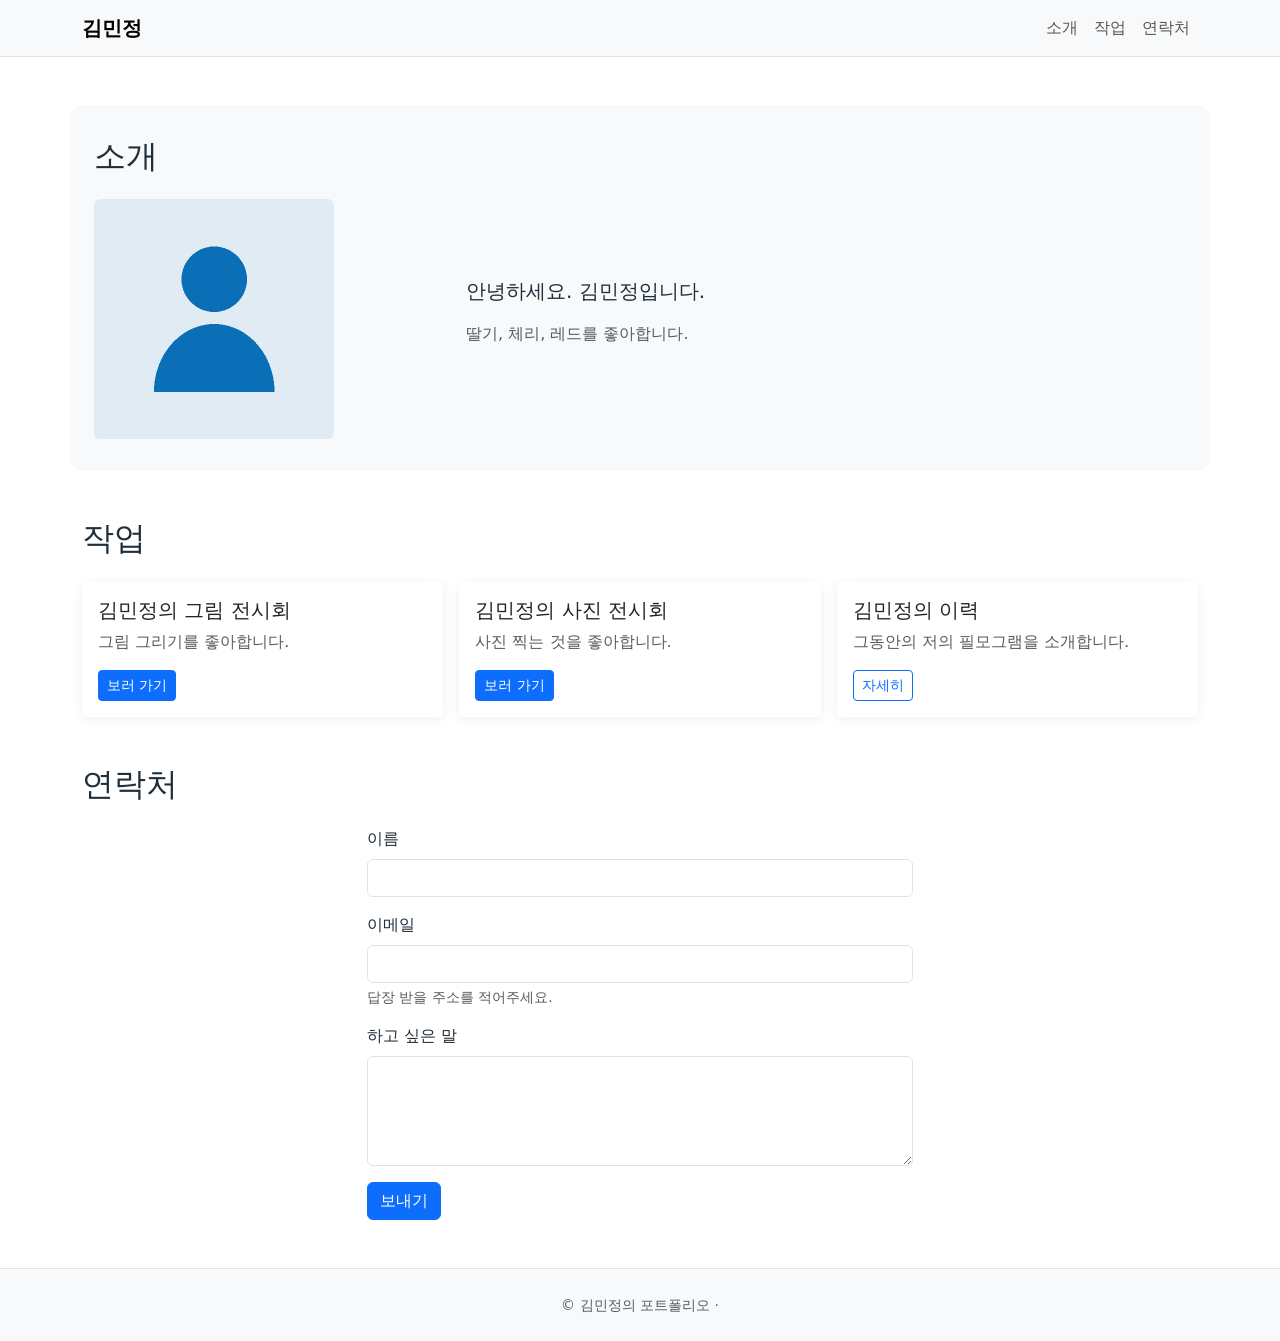
<file: day08/index.html>
<!doctype html>
<html lang="ko">
  <head>
    <meta charset="UTF-8" />
    <meta name="viewport" content="width=device-width, initial-scale=1.0" />
    <title>김민정— 소개</title>

    <!-- Bootstrap 먼저, 내 CSS는 그 뒤에 -->
    <link
      href="https://cdn.jsdelivr.net/npm/bootstrap@5.3.8/dist/css/bootstrap.min.css"
      rel="stylesheet"
    />
    <link href="style.css" rel="stylesheet" />
  </head>

  <body>
    <!-- ── Navbar : 992px 아래에서 접힙니다 ── -->
    <header>
      <nav class="navbar navbar-expand-lg bg-light border-bottom">
        <div class="container">
          <a class="navbar-brand fw-bold" href="#">김민정</a>
          <button
            class="navbar-toggler"
            type="button"
            data-bs-toggle="collapse"
            data-bs-target="#menu"
            aria-controls="menu"
            aria-expanded="false"
            aria-label="메뉴 열기"
          >
            <span class="navbar-toggler-icon"></span>
          </button>
          <div class="collapse navbar-collapse" id="menu">
            <ul class="navbar-nav ms-auto">
              <li class="nav-item">
                <a class="nav-link" href="#intro">소개</a>
              </li>
              <li class="nav-item">
                <a class="nav-link" href="#works">작업</a>
              </li>
              <li class="nav-item">
                <a class="nav-link" href="#contact">연락처</a>
              </li>
            </ul>
          </div>
        </div>
      </nav>
    </header>

    <main>
      <!-- ── 소개 : 사진 4칸 + 글 8칸 ── -->
      <section id="intro" class="container my-5">
        <h2 class="mb-4">소개</h2>
        <div class="row g-4 align-items-center">
          <div class="col-12 col-md-4">
            <img
              src="me.jpg"
              alt="김민정의 프로필 사진"
              class="img-fluid rounded"
              width="240"
              height="240"
            />
          </div>
          <div class="col-12 col-md-8">
            <p class="lead">안녕하세요. 김민정입니다.</p>
            <p class="text-body-secondary">
              딸기, 체리, 레드를 좋아합니다.
            </p>
          </div>
        </div>
      </section>

      <!-- ── 작업 : 1열 → 2열 → 3열 ── -->
      <section id="works" class="container my-5">
        <h2 class="mb-4">작업</h2>
        <div class="row g-3">
          <div class="col-12 col-md-6 col-lg-4">
            <div class="card h-100">
              <div class="card-body">
                <h3 class="card-title h5">김민정의 그림 전시회</h3>
                <p class="card-text text-body-secondary">
                  그림 그리기를 좋아합니다.
                </p>
                <a href="#" class="btn btn-primary btn-sm">보러 가기</a>
              </div>
            </div>
          </div>
          <div class="col-12 col-md-6 col-lg-4">
            <div class="card h-100">
              <div class="card-body">
                <h3 class="card-title h5">김민정의 사진 전시회</h3>
                <p class="card-text text-body-secondary">
                  사진 찍는 것을 좋아합니다.
                </p>
                <a href="#" class="btn btn-primary btn-sm">보러 가기</a>
              </div>
            </div>
          </div>
          <div class="col-12 col-md-6 col-lg-4">
            <div class="card h-100">
              <div class="card-body">
                <h3 class="card-title h5">김민정의 이력</h3>
                <p class="card-text text-body-secondary">
                  그동안의 저의 필모그램을 소개합니다.
                </p>
                <button
                  class="btn btn-outline-primary btn-sm"
                  data-bs-toggle="modal"
                  data-bs-target="#detail"
                >
                  자세히
                </button>
              </div>
            </div>
          </div>
        </div>
      </section>

      <!-- ── 연락처 : 넓은 화면에서 가운데 ── -->
      <section id="contact" class="container my-5">
        <h2 class="mb-4">연락처</h2>
        <div class="row">
          <div class="col-12 col-lg-6 mx-auto">
            <form>
              <div class="mb-3">
                <label for="name" class="form-label">이름</label>
                <input
                  type="text"
                  class="form-control"
                  id="name"
                  name="name"
                  required
                />
              </div>
              <div class="mb-3">
                <label for="email" class="form-label">이메일</label>
                <input
                  type="email"
                  class="form-control"
                  id="email"
                  name="email"
                  required
                />
                <div class="form-text">답장 받을 주소를 적어주세요.</div>
              </div>
              <div class="mb-3">
                <label for="message" class="form-label">하고 싶은 말</label>
                <textarea
                  class="form-control"
                  id="message"
                  name="message"
                  rows="4"
                ></textarea>
              </div>
              <button type="submit" class="btn btn-primary">보내기</button>
            </form>
          </div>
        </div>
      </section>
    </main>

    <footer class="bg-light border-top py-4">
      <div class="container text-center text-body-secondary">
        <small>© 김민정의 포트폴리오 · </small>
      </div>
    </footer>

    <!-- ── Modal : 버튼의 target과 id가 짝입니다 ── -->
    <div class="modal fade" id="detail" tabindex="-1" aria-hidden="true">
      <div class="modal-dialog">
        <div class="modal-content">
          <div class="modal-header">
            <h5 class="modal-title">반응형 카드 목록</h5>
            <button
              type="button"
              class="btn-close"
              data-bs-dismiss="modal"
              aria-label="닫기"
            ></button>
          </div>
          <div class="modal-body">
            <p class="mb-0">
              CSS Grid와 미디어 쿼리로 만들었습니다. 768px에서 2열, 1024px에서
              3열이 됩니다.
            </p>
          </div>
        </div>
      </div>
    </div>

    <!-- JS는 body 끝에 : Navbar 접힘과 Modal에 필요합니다 -->
    <script src="https://cdn.jsdelivr.net/npm/bootstrap@5.3.8/dist/js/bootstrap.bundle.min.js"></script>
  </body>
</html>
</file>
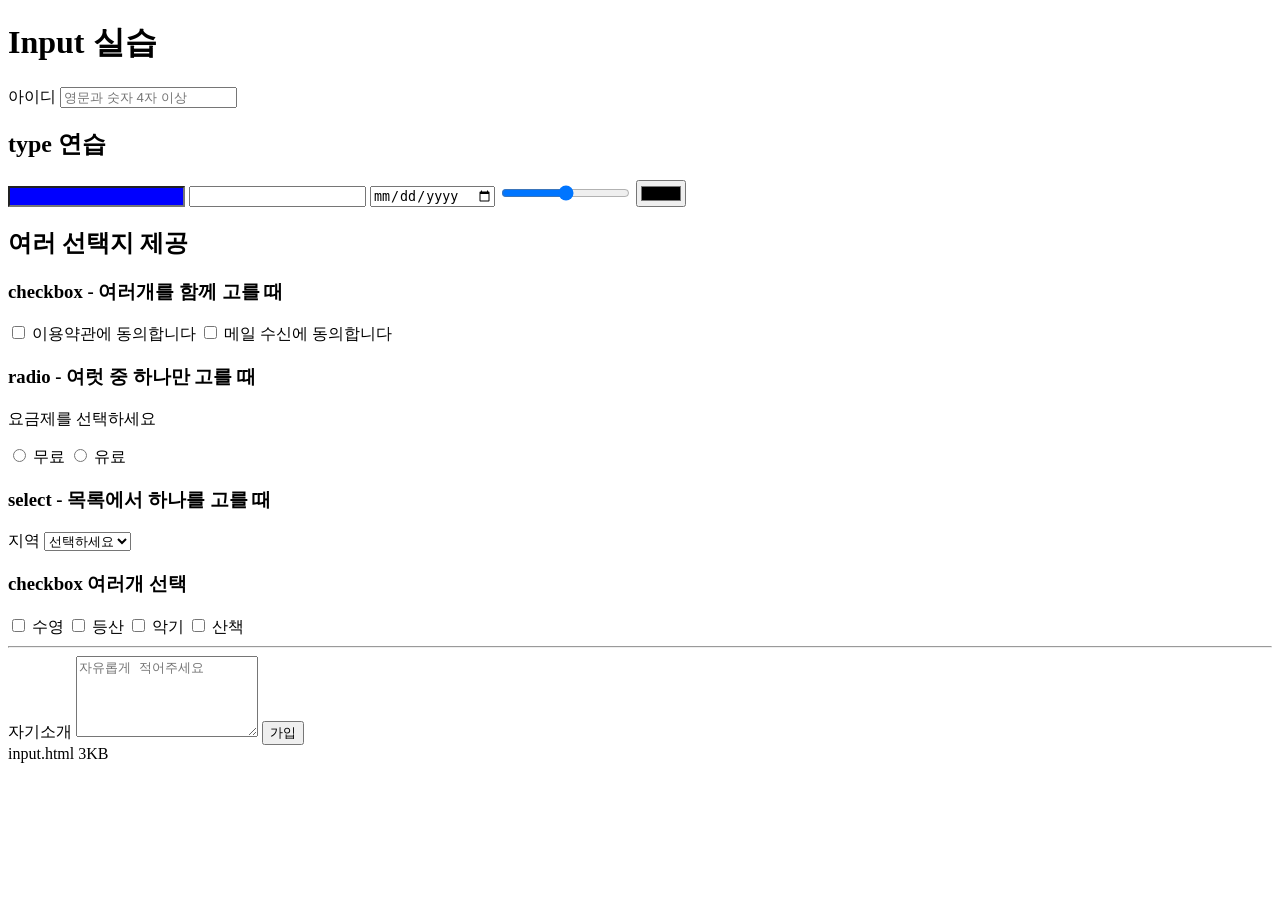
<file: day02/input.html>
<!doctype html>
<html lang="ko">
  <head>
    <meta charset="UTF-8" />
    <title>Input</title>
    <!-- 내부스타일 -->
    <style>
      input[type="email"] {
        background-color: blue;
        color: #fff;
      }
    </style>
  </head>
  <body>
    <h1>Input 실습</h1>
    <form action="/signup" method="get">
      <label for="userid">아이디</label>
      <input
        type="text"
        id="userid"
        name="userid"
        placeholder="영문과 숫자 4자 이상"
      />
      <div>
        <h2>type 연습</h2>
        <input type="email" name="user-email" />
        <input type="number" name="age" />
        <input type="date" name="birth" />
        <input type="range" name="slider" />
        <input type="color" name="user-color" />
      </div>
      <div>
        <h2>여러 선택지 제공</h2>
        <div>
          <h3>checkbox - 여러개를 함께 고를 때</h3>
          <input type="checkbox" id="tos" name="agree" value="tos" />
          <label for="tos">이용약관에 동의합니다</label>
          <input type="checkbox" id="mail" name="mail" value="yes" />
          <label for="mail">메일 수신에 동의합니다</label>
        </div>
        <div>
          <h3>radio - 여럿 중 하나만 고를 때</h3>
          <p>요금제를 선택하세요</p>
          <input type="radio" id="free" name="plan" value="free" />
          <label for="free">무료</label>
          <input type="radio" id="pro" name="plan" value="pro" />
          <label for="pro">유료</label>
        </div>
        <div>
          <h3>select - 목록에서 하나를 고를 때</h3>
          <label for="city">지역</label>
          <select id="city" name="city">
            <option value="">선택하세요</option>
            <option value="seoul">서울</option>
            <option value="busan">부산</option>
          </select>
        </div>
        <div>
          <h3>checkbox 여러개 선택</h3>
          <input type="checkbox" id="hobbit-swim" name="hobbit" value="swim" />
          <label for="hobbit-swim">수영</label>
          <input type="checkbox" id="hobbit-A" name="hobbit" value="A" />
          <label for="hobbit-A">등산</label>
          <input type="checkbox" id="hobbit-B" name="hobbit" value="B" />
          <label for="hobbit-B">악기</label>
          <input type="checkbox" id="hobbit-C" name="hobbit" value="C" />
          <label for="hobbit-C">산책</label>
        </div>
      </div>
      <hr />
      <label for="intro">자기소개</label>
      <textarea
        id="intro"
        name="intro"
        rows="5"
        placeholder="자유롭게 적어주세요"
      ></textarea>
      <button type="submit">가입</button>
    </form>
  </body>
</html>

input.html
3KB
</file>
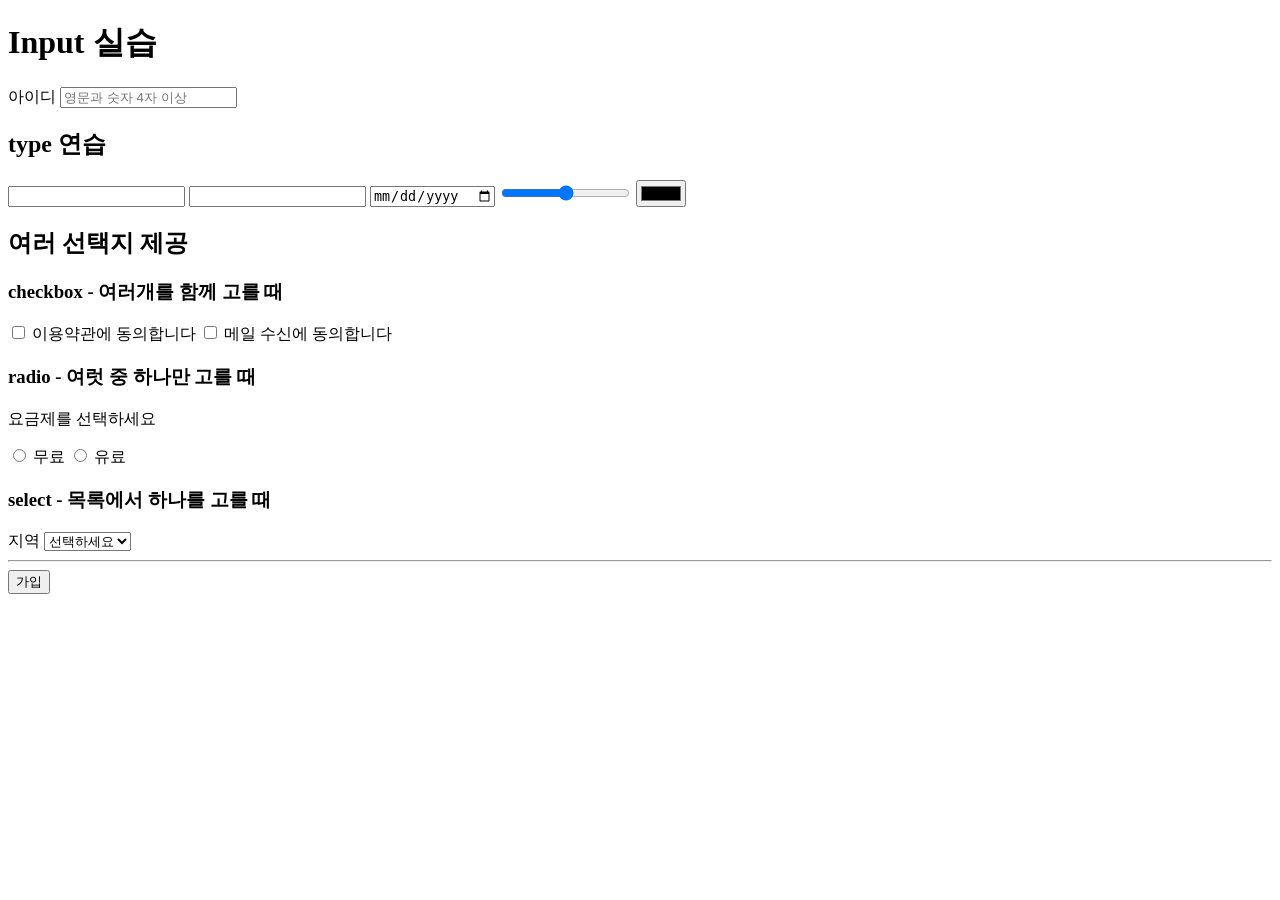
<file: day02/login.html>
<!doctype html>
<html lang="ko">
  <head>
    <meta charset="UTF-8" />
    <title>Input</title>
  </head>
  <body>
    <h1>Input 실습</h1>
    <form action="/signup" method="get">
      <label for="userid">아이디</label>
      <input
        type="text"
        id="userid"
        name="userid"
        placeholder="영문과 숫자 4자 이상"
      />
      <div>
        <h2>type 연습</h2>
        <input type="email" name="user-email" />
        <input type="number" name="age" />
        <input type="date" name="birth" />
        <input type="range" name="slider" />
        <input type="color" name="user-color" />
      </div>
      <div>
        <h2>여러 선택지 제공</h2>
        <div>
          <h3>checkbox - 여러개를 함께 고를 때</h3>
          <input type="checkbox" id="tos" name="agree" value="tos" />
          <label for="tos">이용약관에 동의합니다</label>
          <input type="checkbox" id="mail" name="mail" value="yes" />
          <label for="mail">메일 수신에 동의합니다</label>
        </div>
        <div>
          <h3>radio - 여럿 중 하나만 고를 때</h3>
          <p>요금제를 선택하세요</p>
          <input type="radio" id="free" name="plan" value="free" />
          <label for="free">무료</label>
          <input type="radio" id="pro" name="plan" value="pro" />
          <label for="pro">유료</label>
        </div>
        <div>
          <h3>select - 목록에서 하나를 고를 때</h3>
          <label for="city">지역</label>
          <select>
            <option value="">선택하세요</option>
            <option value="seoul">서울</option>
            <option value="busan">부산</option>
          </select>
        </div>
      </div>
      <hr />
      <button type="submit">가입</button>
    </form>
  </body>
</html>
</file>
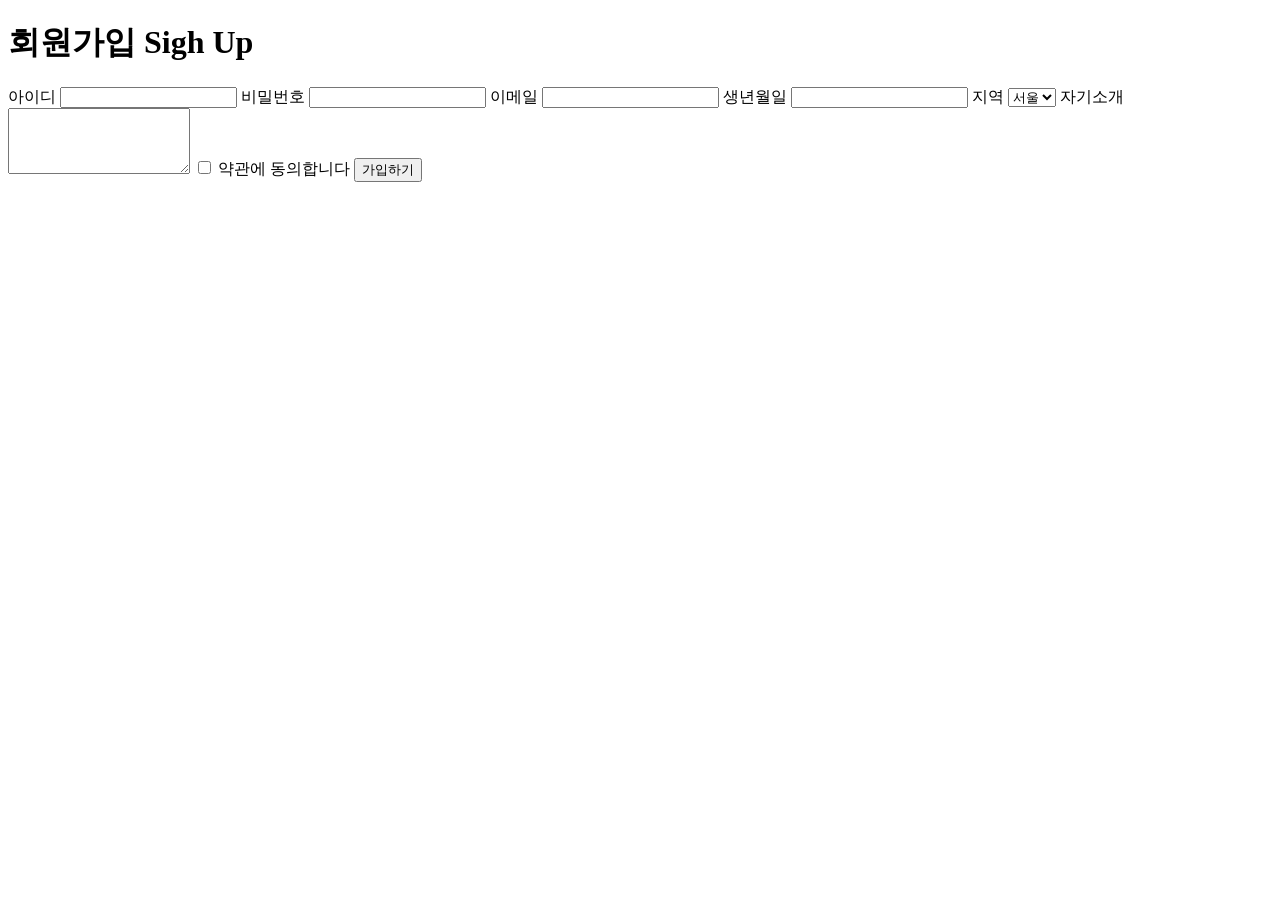
<file: day02/signup.html>
<!DOCTYPE html>
<html lang="ko">
    <head>
        <meta charset="UTF-8">
        <title>회원가입실습</title>
    </head>
    <body>
        <h1>회원가입 Sigh Up</h1>

<form action="/signup" method="post">
  <label for="userid">아이디</label>
  <input type="text" id="userid" name="userid" TODO 1>

  <label for="pw">비밀번호</label>
  <input type="TODO 2" id="pw" name="pw" required>

  <label for="email">이메일</label>
  <input type="TODO 3" id="email" name="email" required>

  <label for="birth">생년월일</label>
  <input type="TODO 4" id="birth" name="birth">

  <label for="city">지역</label>
  <select id="city" name="city">
    <option value="seoul">서울</option>
    TODO 5
  </select>

  <label for="intro">자기소개</label>
  <textarea id="intro" name="intro" rows="4"></textarea>

  <input type="checkbox" id="agree" name="agree" required>
  <label for="agree">약관에 동의합니다</label>

  <button type="TODO 6">가입하기</button>
</form>


    </body>
</html>
</file>
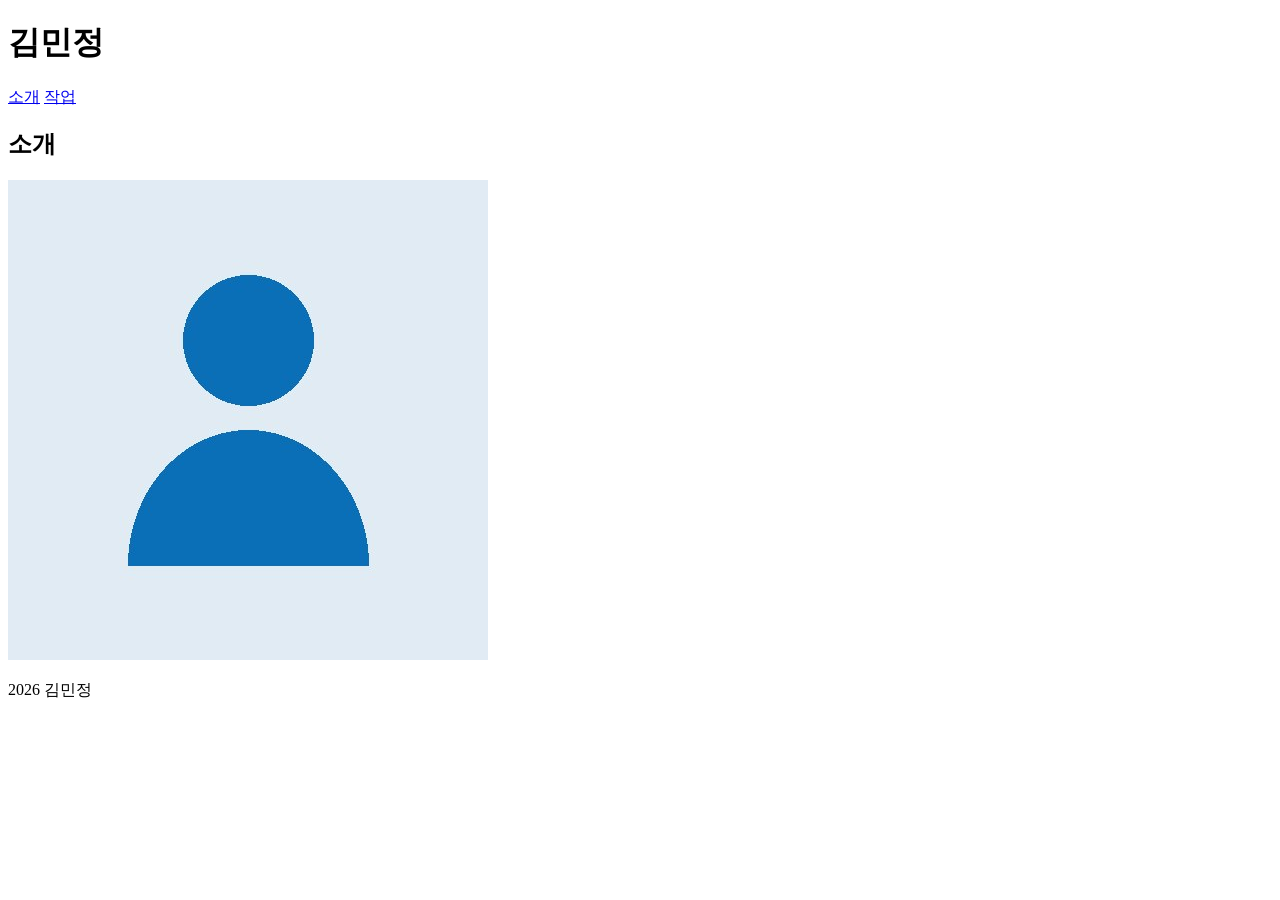
<file: day03/about-me.html>
<!DOCTYPE html>
<html lang="ko">
    <head>
        <meta charset="utf-8">
        <title>about me</title>
    </head>
    <body>
        <header>
            <h1>김민정</h1>
            <nav>
                <a href="#intro">소개</a>
                <a href="work">작업</a>
            </nav>
        </header>
        <main>
            <section id="intro">
                <h2>소개</h2>
                <img src="me.jpg" alt="프로필 사진" />
            
            </section>
        </main>
            <footer><p>2026 김민정</p></footer>
    </body>
</html>
</file>
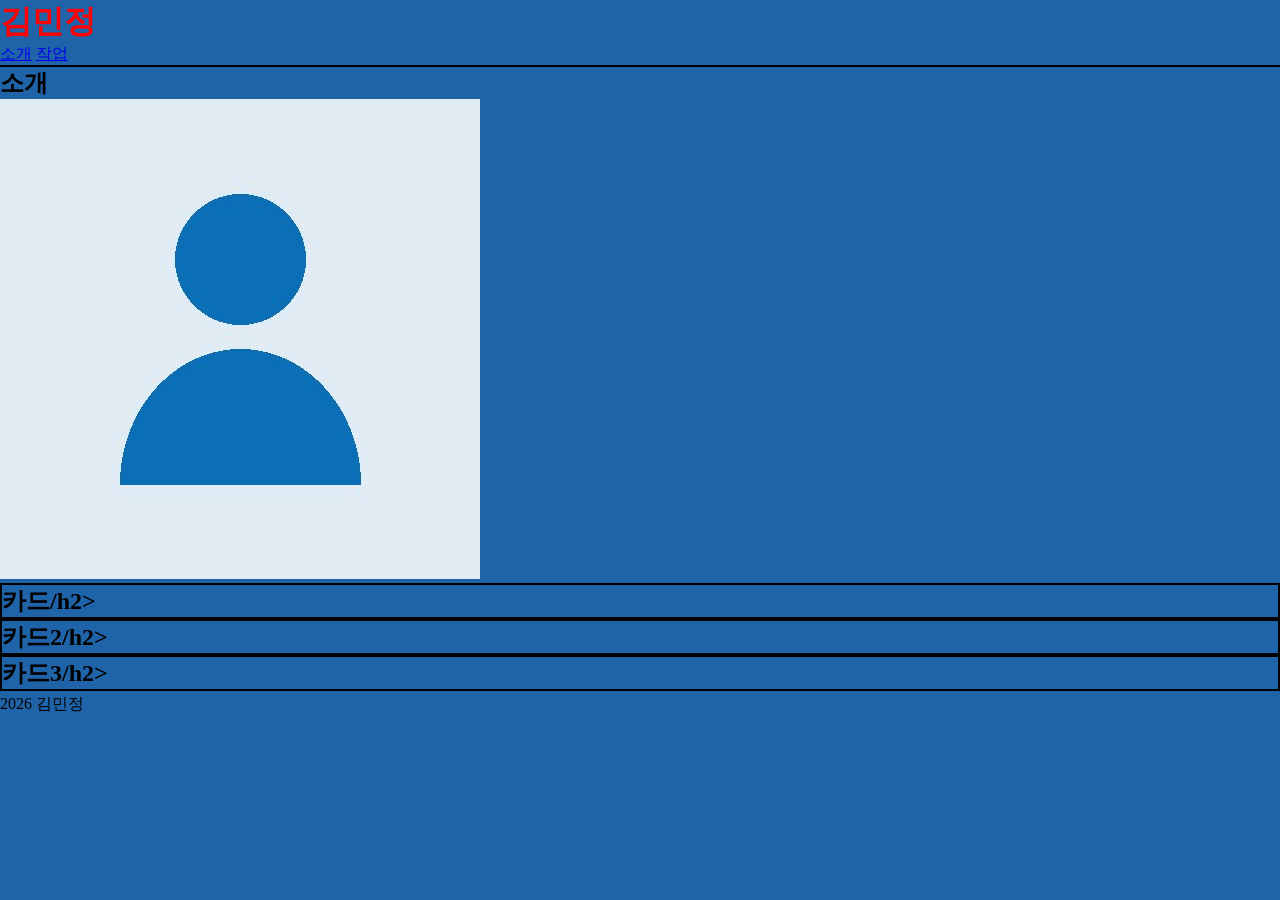
<file: day04/about-me.html>
<!DOCTYPE html>
<html lang="ko">
    <head>
        <meta charset="utf-8">
        <title>about me</title>
        <link rel="stylesheet" href="style.css">
    </head>
    <body>
        <header>
            <h1 id="title" class="blue">김민정</h1>
            <nav>
                <a href="#intro">소개</a>
                <a href="work">작업</a>
            </nav>
        </header>
        <main>
            <section id="intro">
                <h2>소개</h2>
                <img src="me.jpg" alt="프로필 사진" />
            
            </section>
            <article class="card">
              <h2>카드/h2>
            </article>
            <article class="card">
              <h2>카드2/h2>
            </article>
            <article class="card">
              <h2>카드3/h2>
            </article>
        </main>
            <footer><p>2026 김민정</p></footer>
    </body>
</html>
</file>
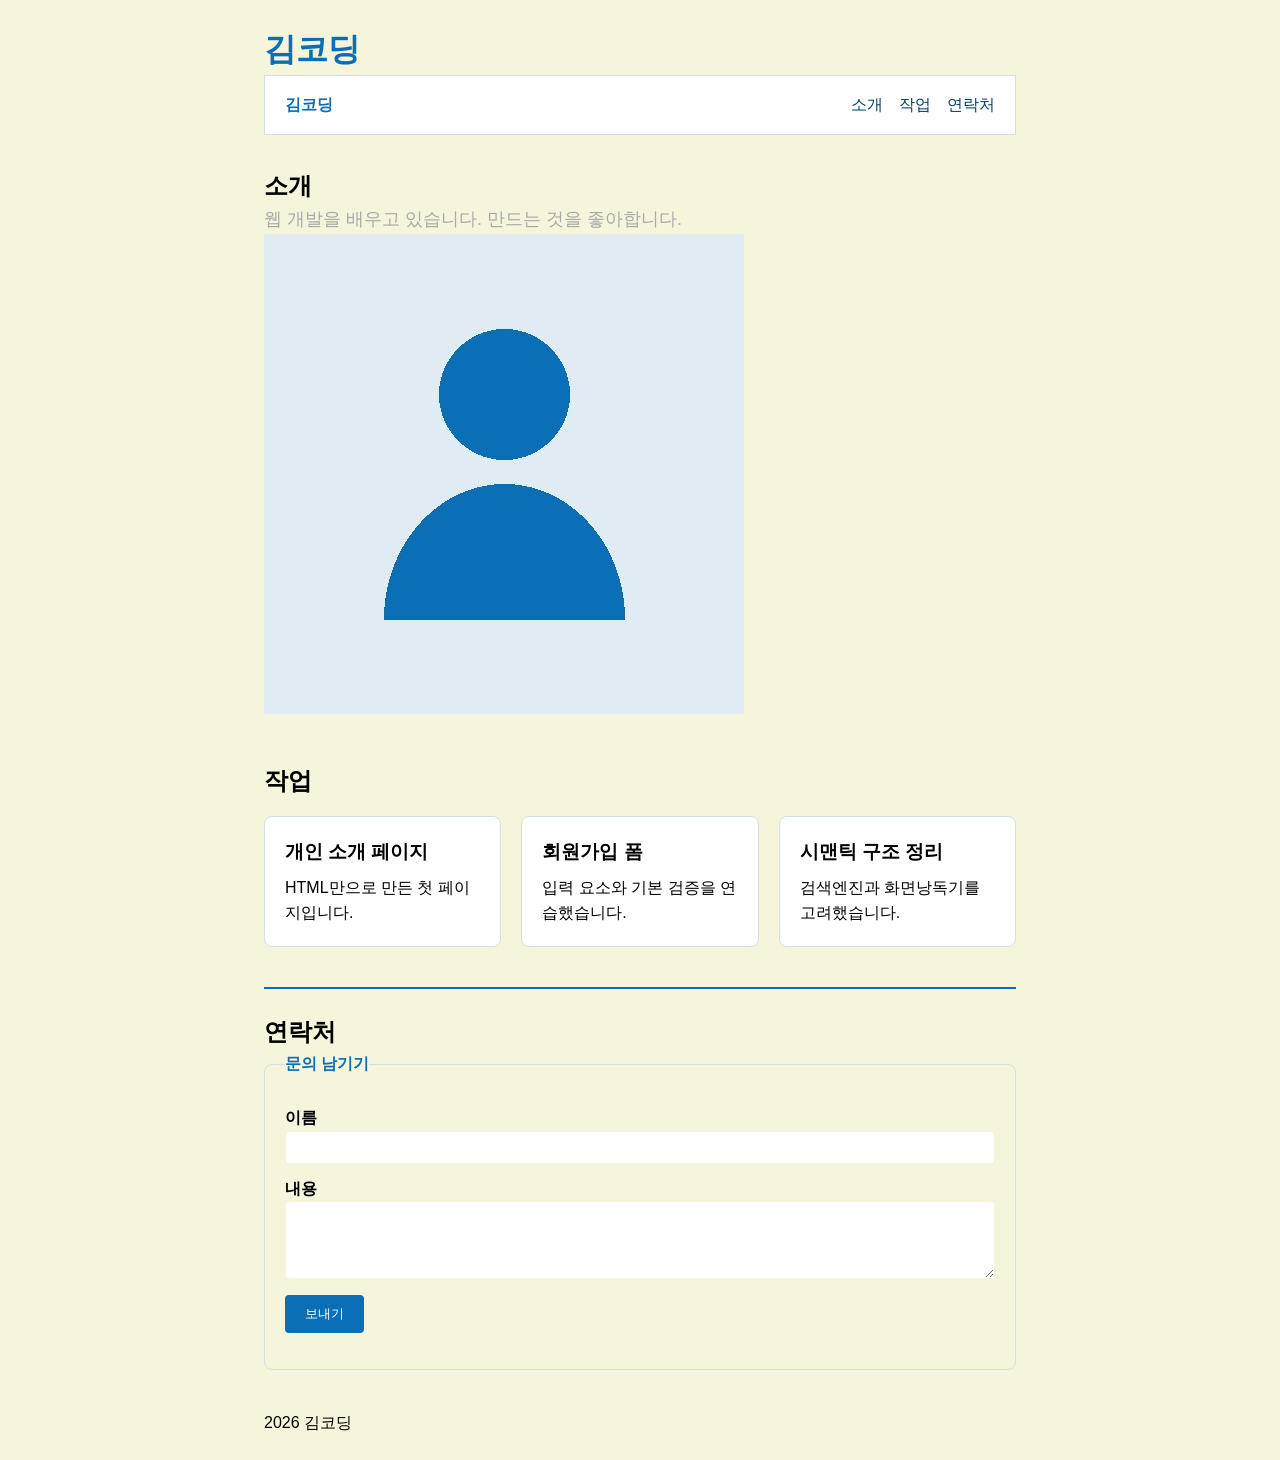
<file: day05/about-me.html>
<!DOCTYPE html>
<html lang="ko">
  <head>
    <meta charset="UTF-8" />
    <meta name="viewport" content="width=device-width, initial-scale=1" />
    <title>김코딩</title>
    <link rel="stylesheet" href="style.css">
  </head>
  <body>
    <header>
      <h1>김코딩</h1>
      <nav class="nav">
        <span class="logo">김코딩</span>
        <ul class="menu">
          <li><a href="#intro">소개</a></li>
          <li><a href="#work">작업</a></li>
          <li><a href="#contact">연락처</a></li>
        </ul>
      </nav>
    </header>

    <main>
      <section id="intro">
        <h2>소개</h2>
        <p class="lead">웹 개발을 배우고 있습니다. 만드는 것을 좋아합니다.</p>
        <img src="me.jpg" alt="김코딩의 프로필 사진">
      </section>

      <section id="work">
        <h2>작업</h2>

        <div class="cards">
          <article class="card">
            <h3>개인 소개 페이지</h3>
            <p>HTML만으로 만든 첫 페이지입니다.</p>
          </article>

          <article class="card">
            <h3>회원가입 폼</h3>
            <p>입력 요소와 기본 검증을 연습했습니다.</p>
          </article>

          <article class="card">
            <h3>시맨틱 구조 정리</h3>
            <p>검색엔진과 화면낭독기를 고려했습니다.</p>
          </article>
        </div>
      </section>

      <section id="contact">
        <h2>연락처</h2>

        <form action="/contact" method="post">
          <fieldset>
            <legend>문의 남기기</legend>

            <label for="name">이름</label>
            <input type="text" id="name" name="name" required>

            <label for="message">내용</label>
            <textarea id="message" name="message" rows="4"></textarea>

            <button type="submit">보내기</button>
          </fieldset>
        </form>
      </section>
    </main>

    <footer>
      <p>2026 김코딩</p>
    </footer>
  </body>
</html>
</file>
<file: day04/style.css>
* {
    margin: 0;
    padding: 0;
}
/* body의 배경색 변경 */
body {
    background-color: #1f64a8;
}

/* h1태그의 글씨색 변경*/
h1 {
    color: black;
}

.blue {
    color: blue;
}

#title {
    color: red;
}

p {
    line-height: 1.6;
}

.card {
border: 2px solid; 
}

#intro {
    border-top: 2px solid;
}
</file>
<file: day05/style.css>
* {
    box-sizing: border-box;
    margin: 0;
    padding: 0;
}

body {
    background-color: beige;
    color: black;
    font-family: sans-serif;
    line-height: 1.6;
    padding: 24px;
    width: 800px;
    margin: auto;
}

h1 {
    color: #0b6fb8;
}

.nav {
    display: flex;
    justify-content: space-between;
    align-items: center;
    padding: 16px 20px;
    background-color: #fff;
    border: 1px solid #d4dee6;
    margin-bottom: 32px;

}

.logo {
    font-weight: bold;
    color: #0b6fb8;

}

.menu {
    display:flex;
    gap: 16px;
    list-style: none;
}

.menu a {
    text-decoration: none;
    color: #074068;
}

.menu a:hover {
    color: #0b6fb8;
}

.cards {
    display: grid;
    grid-template-columns: 1fr 1fr 1fr;
    gap: 20px;
    margin-top: 16px;
}

.card {
    padding: 20px;
    border: 1px solid #d3dee6;
    border-radius: 8px;
    background-color: #fff;
}

.card h3 {
    margin-bottom: 8px;
}

section {
    margin: 0 0 40px 0;
}

form label {
    display: block;
    margin-top: 12px;
    font-weight: bold;
}

form input,
form textarea {
    display: block;
    width: 100%;
    padding: 8px;
    border: 1px solid beige;
    border-radius: 4px;
}

form button {
    display: inline-block;
    margin: 16px 0px;
    padding: 10px 20px;
    border: none;
    border-radius: 4px;
    background-color: #0b6fb8;
    color: #fff;
    cursor: pointer;
}

fieldset {
    border: 1px solid #d3dee6;
    border-radius: 8px;
    padding: 16px 20px 20px;

}

legend {
    padding: o 8px;
    color: #0b6fb8;
    font-weight: bold;
}

.lead {
    font-size: 18px;
    color: darkgray;
}

#contact {
    border-top: 2px solid #0b6fb8;
    padding-top: 24px;
}
</file>
<file: day08/style.css>
/* DAY08 — Bootstrap 위에 얹는 내 규칙
   Bootstrap 링크보다 뒤에 연결해야 이깁니다 (Day4 캐스케이딩) */

body {
  color: #1f2e3a;
}

/* 글줄이 너무 길어지지 않게 — Day6 마무리에서 넣었던 규칙 */
section p {
  max-width: 65ch;
}

/* 카드에서 테두리를 빼고 그림자로 띄웁니다 */
.card {
  border: 0;
  box-shadow: 0 2px 12px rgba(13, 33, 55, 0.07);
}

/* 소개 영역에만 옅은 배경 */
#intro {
  background-color: #f7f9fb;
  border-radius: 12px;
  padding: 2rem 1.5rem;
}

/* 키보드로 이동할 때 지금 어디인지 보이게 — Day6 마무리에서 넣었던 규칙 */
a:focus-visible,
button:focus-visible {
  outline: 2px solid #0b6fb8;
  outline-offset: 2px;
}
</file>
